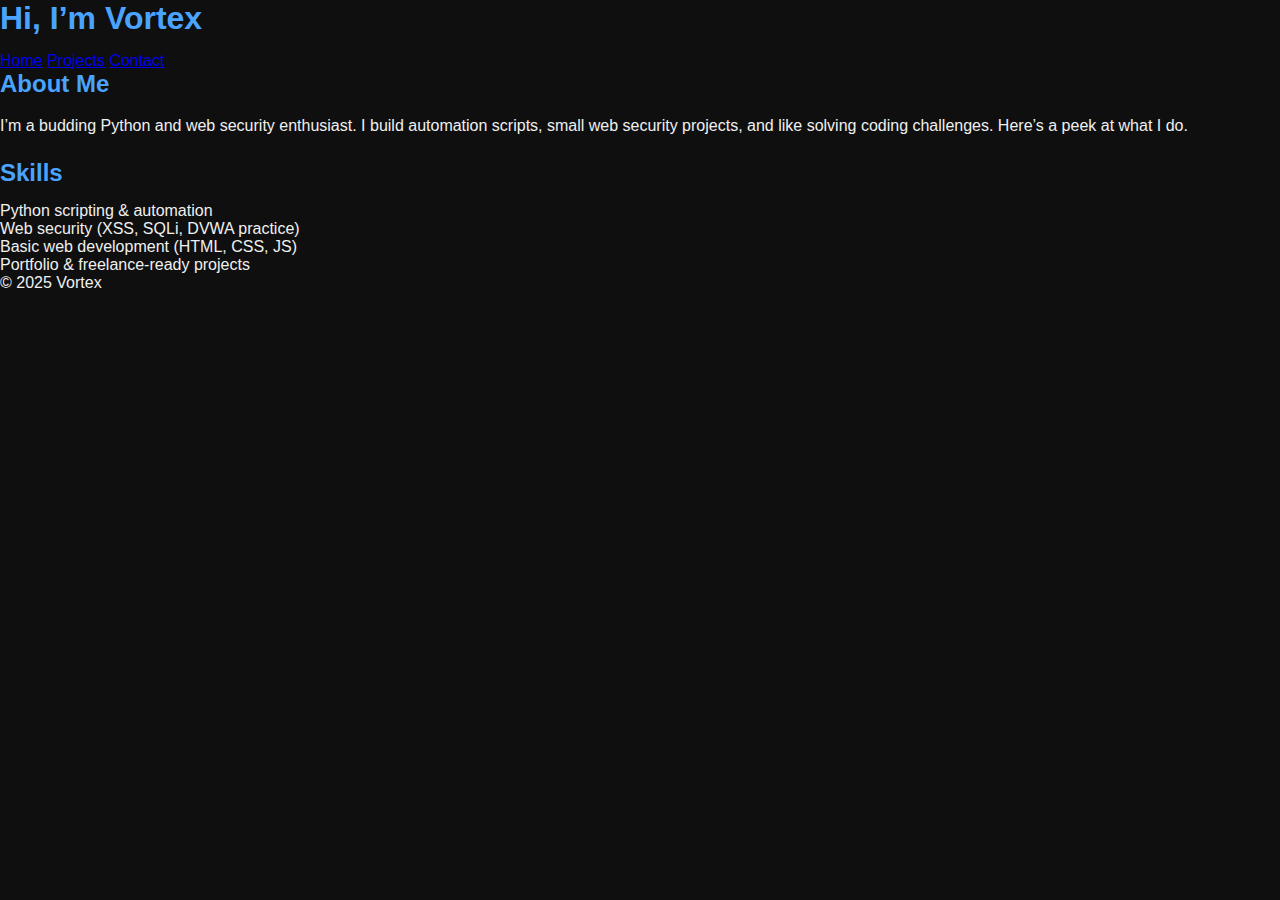
<file: index.html>
<!DOCTYPE html>
<html lang="en">
<head>
  <meta charset="UTF-8">
  <title>Vortex's Portfolio</title>
  <link rel="stylesheet" href="style.css">
</head>
<body>
  <header>
    <h1>Hi, I’m Vortex</h1>
    <nav>
      <a href="index.html">Home</a>
      <a href="projects.html">Projects</a>
      <a href="contact.html">Contact</a>
    </nav>
  </header>

  <main>
    <h2>About Me</h2>
    <p>I’m a budding Python and web security enthusiast. I build automation scripts, small web security projects, and like solving coding challenges. Here’s a peek at what I do.</p>
    
    <h2>Skills</h2>
    <ul>
      <li>Python scripting & automation</li>
      <li>Web security (XSS, SQLi, DVWA practice)</li>
      <li>Basic web development (HTML, CSS, JS)</li>
      <li>Portfolio & freelance-ready projects</li>
    </ul>
  </main>

  <footer>
    © 2025 Vortex
  </footer>
</body>
</html>
</file>
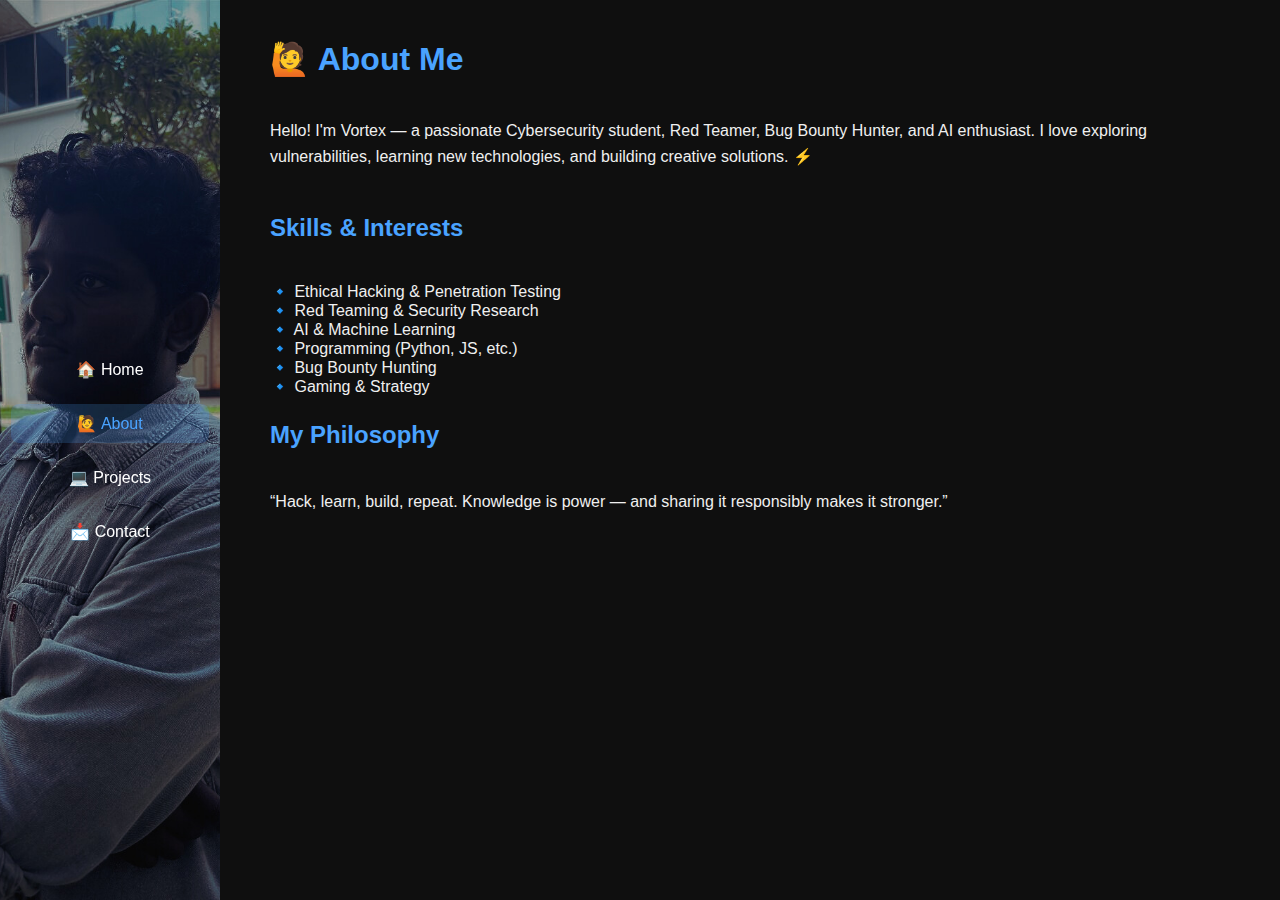
<file: about.html>
<!DOCTYPE html>
<html lang="en">
<head>
  <meta charset="UTF-8">
  <meta name="viewport" content="width=device-width, initial-scale=1.0">
  <title>Vortex | About</title>
  <link rel="stylesheet" href="style.css">
</head>
<body>
  <aside class="sidebar">
    <nav>
      <a href="index.html">🏠 Home</a>
      <a href="about.html" class="active">🙋 About</a>
      <a href="projects.html">💻 Projects</a>
      <a href="contact.html">📩 Contact</a>
    </nav>
  </aside>

  <main class="content">
    <h1>🙋 About Me</h1>
    <p>Hello! I'm Vortex — a passionate Cybersecurity student, Red Teamer, Bug Bounty Hunter, and AI enthusiast. I love exploring vulnerabilities, learning new technologies, and building creative solutions. ⚡</p>

    <h2>Skills & Interests</h2>
    <ul style="list-style:none; padding-left:0;">
      <li>🔹 Ethical Hacking & Penetration Testing</li>
      <li>🔹 Red Teaming & Security Research</li>
      <li>🔹 AI & Machine Learning</li>
      <li>🔹 Programming (Python, JS, etc.)</li>
      <li>🔹 Bug Bounty Hunting</li>
      <li>🔹 Gaming & Strategy</li>
    </ul>

    <h2>My Philosophy</h2>
    <p>“Hack, learn, build, repeat. Knowledge is power — and sharing it responsibly makes it stronger.”</p>
  </main>
</body>
</html>
</file>
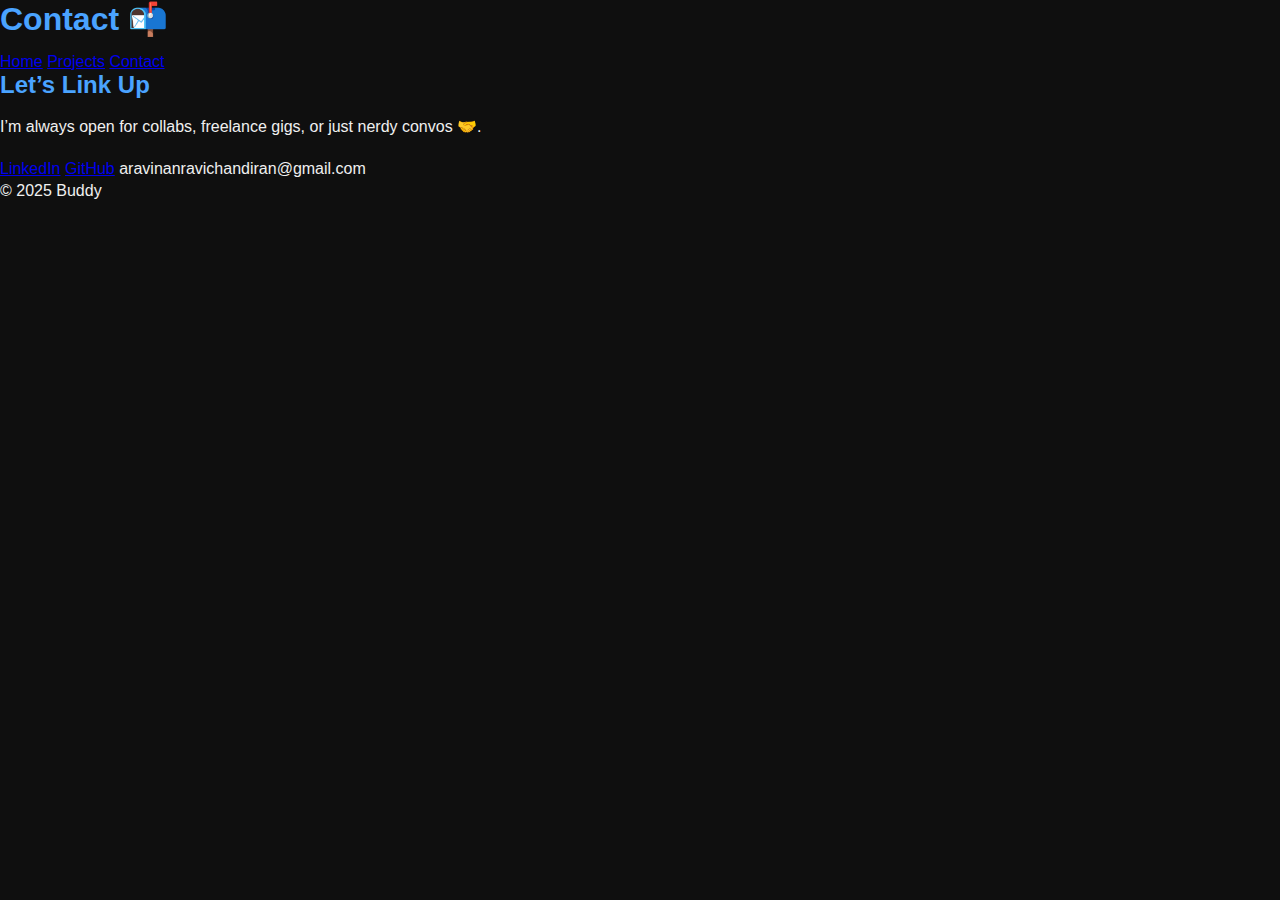
<file: contact.html>
<!DOCTYPE html>
<html lang="en">
<head>
  <meta charset="UTF-8">
  <meta name="viewport" content="width=device-width, initial-scale=1.0">
  <title>Contact | Vortex</title>
  <link rel="stylesheet" href="style.css">
</head>
<body>
  <header>
    <h1>Contact 📬</h1>
    <nav>
      <a href="index.html">Home</a>
      <a href="projects.html">Projects</a>
      <a href="contact.html" class="active">Contact</a>
    </nav>
  </header>

  <main>
    <section class="card">
      <h2>Let’s Link Up</h2>
      <p>I’m always open for collabs, freelance gigs, or just nerdy convos 🤝.</p>
      <div class="socials">
        <a href="https://www.linkedin.com/in/aravindan-ravichandran-2b2144337" target="_blank">LinkedIn</a>
        <a href="https://github.com/Vortex-Scurge" target="_blank">GitHub</a>
        <a>aravinanravichandiran@gmail.com</a>
      </div>
    </section>
  </main>

  <footer>
    <p>&copy; 2025 Buddy</p>
  </footer>
</body>
</html>
</file>
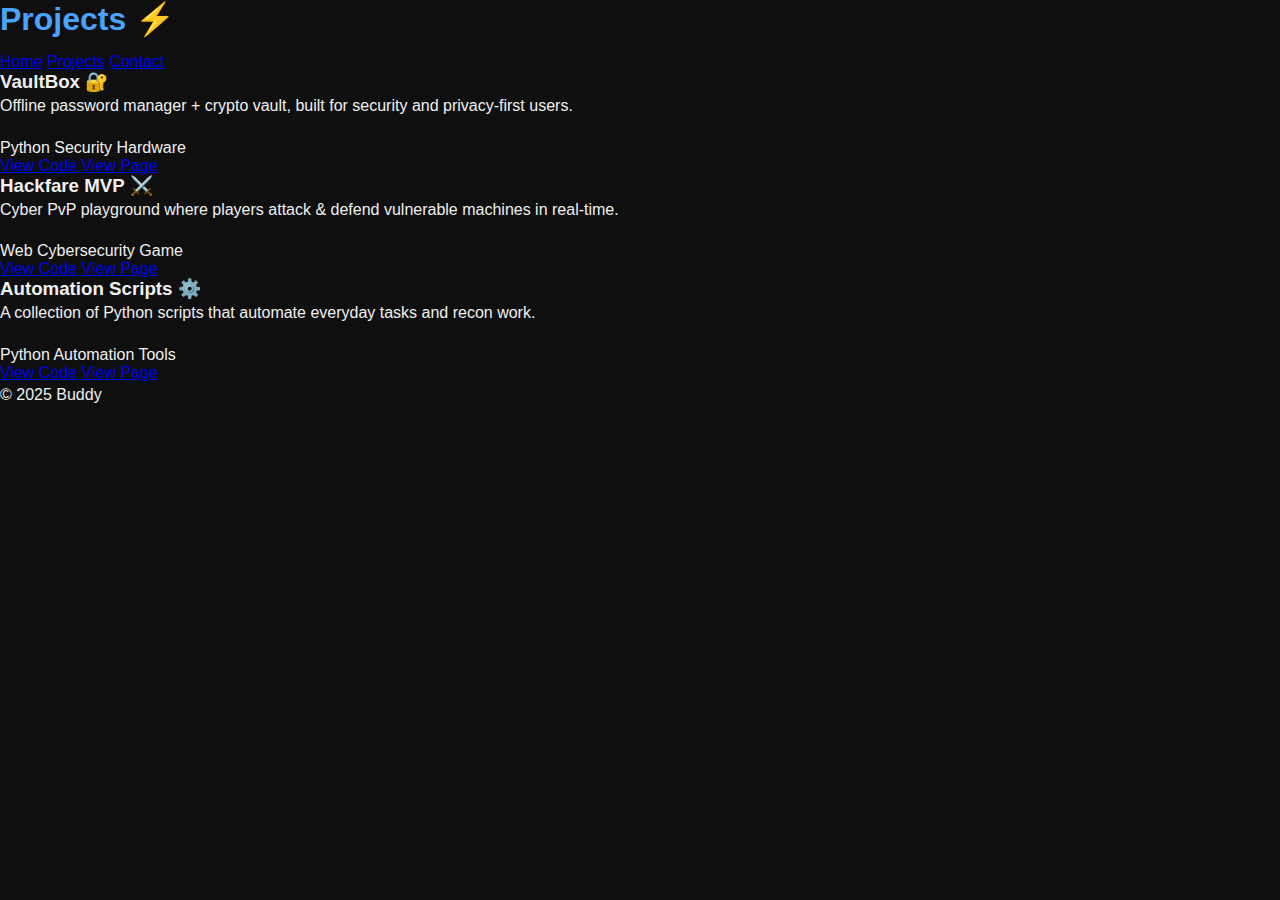
<file: projects.html>
<!DOCTYPE html>
<html lang="en">
<head>
  <meta charset="UTF-8">
  <meta name="viewport" content="width=device-width, initial-scale=1.0">
  <title>Projects | Vortex</title>
  <link rel="stylesheet" href="style.css">
</head>
<body>
  <header>
    <h1>Projects ⚡</h1>
    <nav>
      <a href="index.html">Home</a>
      <a href="projects.html" class="active">Projects</a>
      <a href="contact.html">Contact</a>
    </nav>
  </header>

  <main>
    <section class="grid">

      <!-- Example Project 1 -->
      <div class="card project">
        <h3>VaultBox 🔐</h3>
        <p>Offline password manager + crypto vault, built for security and privacy-first users.</p>
        <div class="tags">
          <span>Python</span>
          <span>Security</span>
          <span>Hardware</span>
        </div>
        <div class="buttons">
          <a href="https://github.com/YOUR-USERNAME/vaultbox" target="_blank" class="btn">View Code</a>
          <a href="https://your-username.github.io/vaultbox" target="_blank" class="btn">View Page</a>
        </div>
      </div>

      <!-- Example Project 2 -->
      <div class="card project">
        <h3>Hackfare MVP ⚔️</h3>
        <p>Cyber PvP playground where players attack & defend vulnerable machines in real-time.</p>
        <div class="tags">
          <span>Web</span>
          <span>Cybersecurity</span>
          <span>Game</span>
        </div>
        <div class="buttons">
          <a href="https://github.com/YOUR-USERNAME/hackfare" target="_blank" class="btn">View Code</a>
          <a href="https://your-username.github.io/hackfare" target="_blank" class="btn">View Page</a>
        </div>
      </div>

      <!-- Example Project 3 -->
      <div class="card project">
        <h3>Automation Scripts ⚙️</h3>
        <p>A collection of Python scripts that automate everyday tasks and recon work.</p>
        <div class="tags">
          <span>Python</span>
          <span>Automation</span>
          <span>Tools</span>
        </div>
        <div class="buttons">
          <a href="https://github.com/YOUR-USERNAME/scripts" target="_blank" class="btn">View Code</a>
          <a href="#" target="_blank" class="btn">View Page</a>
        </div>
      </div>

    </section>
  </main>

  <footer>
    <p>&copy; 2025 Buddy</p>
  </footer>
</body>
</html>
</file>
<file: style.css>
/* ---------------- Reset ---------------- */
* {
  margin: 0;
  padding: 0;
  box-sizing: border-box;
  font-family: "Segoe UI", sans-serif;
}

html {
  scroll-behavior: smooth;
}

body {
  background-color: #0f0f0f;
  color: #f0f0f0;
}

/* ---------------- Sidebar ---------------- */
.sidebar {
  width: 220px;
  height: 100vh;
  position: fixed;
  top: 0;
  left: 0;
  background: url('your-image.jpg') no-repeat center center;
  background-size: cover;
  display: flex;
  flex-direction: column;
  justify-content: center; /* vertical centering nav */
  align-items: center;
  z-index: 1;
}

.sidebar nav {
  display: flex;
  flex-direction: column;
  gap: 15px;
  width: 100%;
  align-items: center;
  z-index: 2;
}

.sidebar nav a {
  width: 90%;
  text-align: center;
  color: #fff;
  padding: 10px;
  text-decoration: none;
  border-radius: 8px;
  transition: all 0.3s ease;
}

.sidebar nav a:hover,
.sidebar nav a.active {
  background-color: #4aa3ff33;
  color: #4aa3ff;
}

/* ---------------- Main Content ---------------- */
.content {
  margin-left: 240px; /* matches sidebar width */
  padding: 40px 30px; /* reasonable padding */
  display: flex;
  flex-direction: column;
  gap: 25px;
}

/* ---------------- Headings & Text ---------------- */
h1, h2 {
  color: #4aa3ff;
  margin-bottom: 15px;
}

p {
  line-height: 1.6;
  margin-bottom: 20px;
}

/* ---------------- Home Page Elements ---------------- */
#typing-text {
  color: #4aa3ff;
  font-weight: bold;
  font-family: monospace;
  font-size: 2rem;
}

.home-buttons .btn {
  display: inline-block;
  padding: 10px 20px;
  margin-right: 15px;
  background-color: #4aa3ff;
  color: #0f0f0f;
  text-decoration: none;
  font-weight: bold;
  border-radius: 8px;
  transition: transform 0.3s ease, box-shadow 0.3s ease;
}

.home-buttons .btn:hover {
  transform: translateY(-3px);
  box-shadow: 0 0 15px #4aa3ff;
}

.home-stats {
  margin: 20px 0;
  display: flex;
  flex-wrap: wrap;
  gap: 15px;
}

.home-stats span {
  background-color: #4aa3ff33;
  padding: 5px 10px;
  border-radius: 5px;
  font-size: 0.9rem;
  transition: transform 0.2s ease;
}

.home-stats span:hover {
  transform: scale(1.1);
}

.home-quote {
  margin-top: 30px;
  font-style: italic;
  color: #4aa3ff99;
}

/* ---------------- Project Tiles ---------------- */
.projects-grid {
  display: grid;
  grid-template-columns: repeat(auto-fit, minmax(280px, 1fr));
  gap: 20px;
}

.project-tile {
  background-color: #1a1a1a;
  padding: 20px;
  border-radius: 10px;
  box-shadow: 0 0 8px rgba(74, 163, 255, 0.2);
  transition: transform 0.3s ease, box-shadow 0.3s ease, background-color 0.3s ease;
}

.project-tile:hover {
  transform: translateY(-5px);
  box-shadow: 0 0 20px rgba(74, 163, 255, 0.35);
  background-color: #1f1f1f;
}

.project-tile .tags {
  margin: 10px 0;
}

.project-tile .tags span {
  display: inline-block;
  background-color: #4aa3ff33;
  color: #4aa3ff;
  padding: 3px 8px;
  border-radius: 5px;
  font-size: 0.8rem;
  margin-right: 5px;
  margin-bottom: 5px;
  transition: transform 0.2s ease;
}

.project-tile .tags span:hover {
  transform: scale(1.1);
}

.project-tile .links a {
  text-decoration: none;
  color: #4aa3ff;
  font-weight: bold;
  margin-right: 15px;
  transition: color 0.3s ease;
}

.project-tile .links a:hover {
  color: #ffffff;
}

/* ---------------- Contact Page Form ---------------- */
.contact-form-box {
  background-color: #1a1a1a;
  padding: 30px;
  border-radius: 12px;
  box-shadow: 0 0 15px #4aa3ff55;
  max-width: 500px;
  margin-top: 20px;
}

.contact-form-box input,
.contact-form-box textarea {
  width: 100%;
  padding: 10px;
  margin-bottom: 15px;
  border-radius: 5px;
  border: none;
  background-color: #0f0f0f;
  color: #fff;
}

.contact-form-box button {
  padding: 10px 20px;
  border: none;
  border-radius: 8px;
  background-color: #4aa3ff;
  color: #0f0f0f;
  font-weight: bold;
  cursor: pointer;
  transition: transform 0.3s ease, box-shadow 0.3s ease;
}

.contact-form-box button:hover {
  transform: translateY(-2px);
  box-shadow: 0 0 15px #4aa3ff;
}

#form-message {
  margin-top: 15px;
  font-weight: bold;
  color: #4aa3ff;
}
</file>
